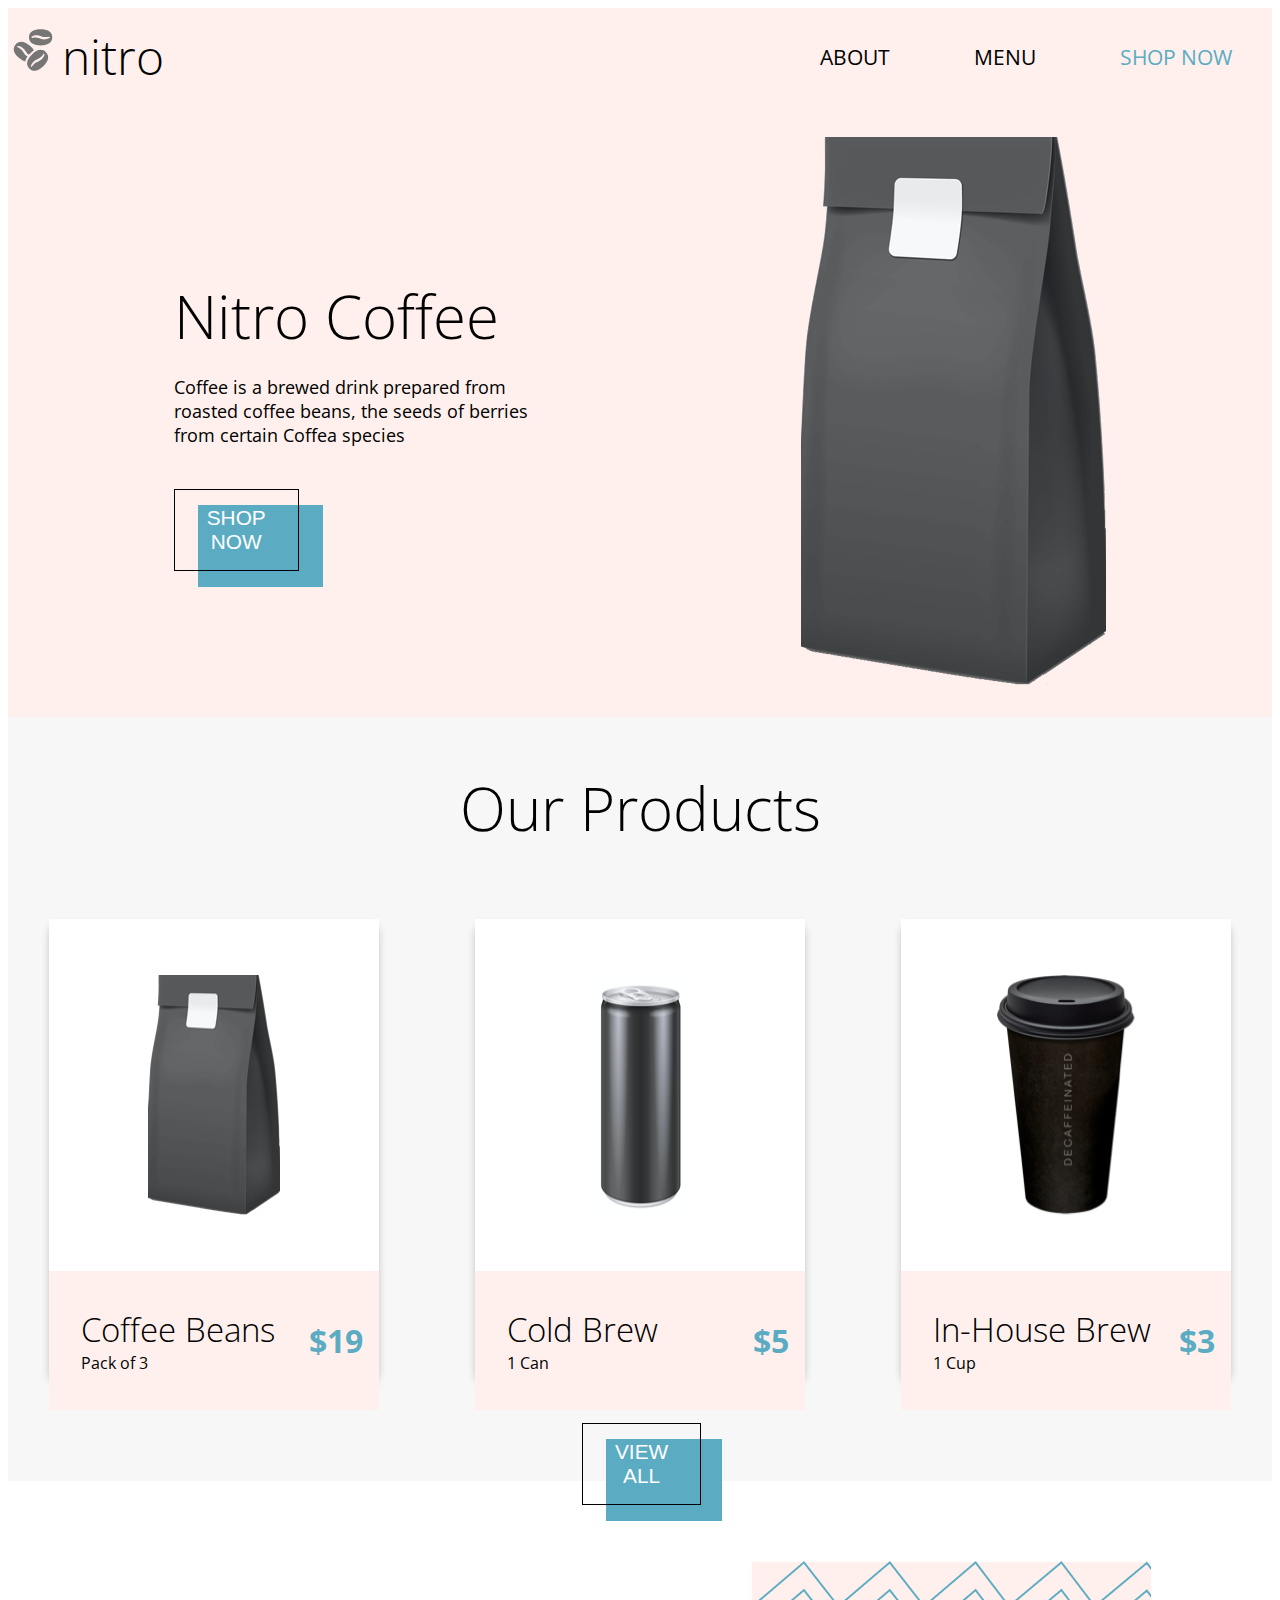
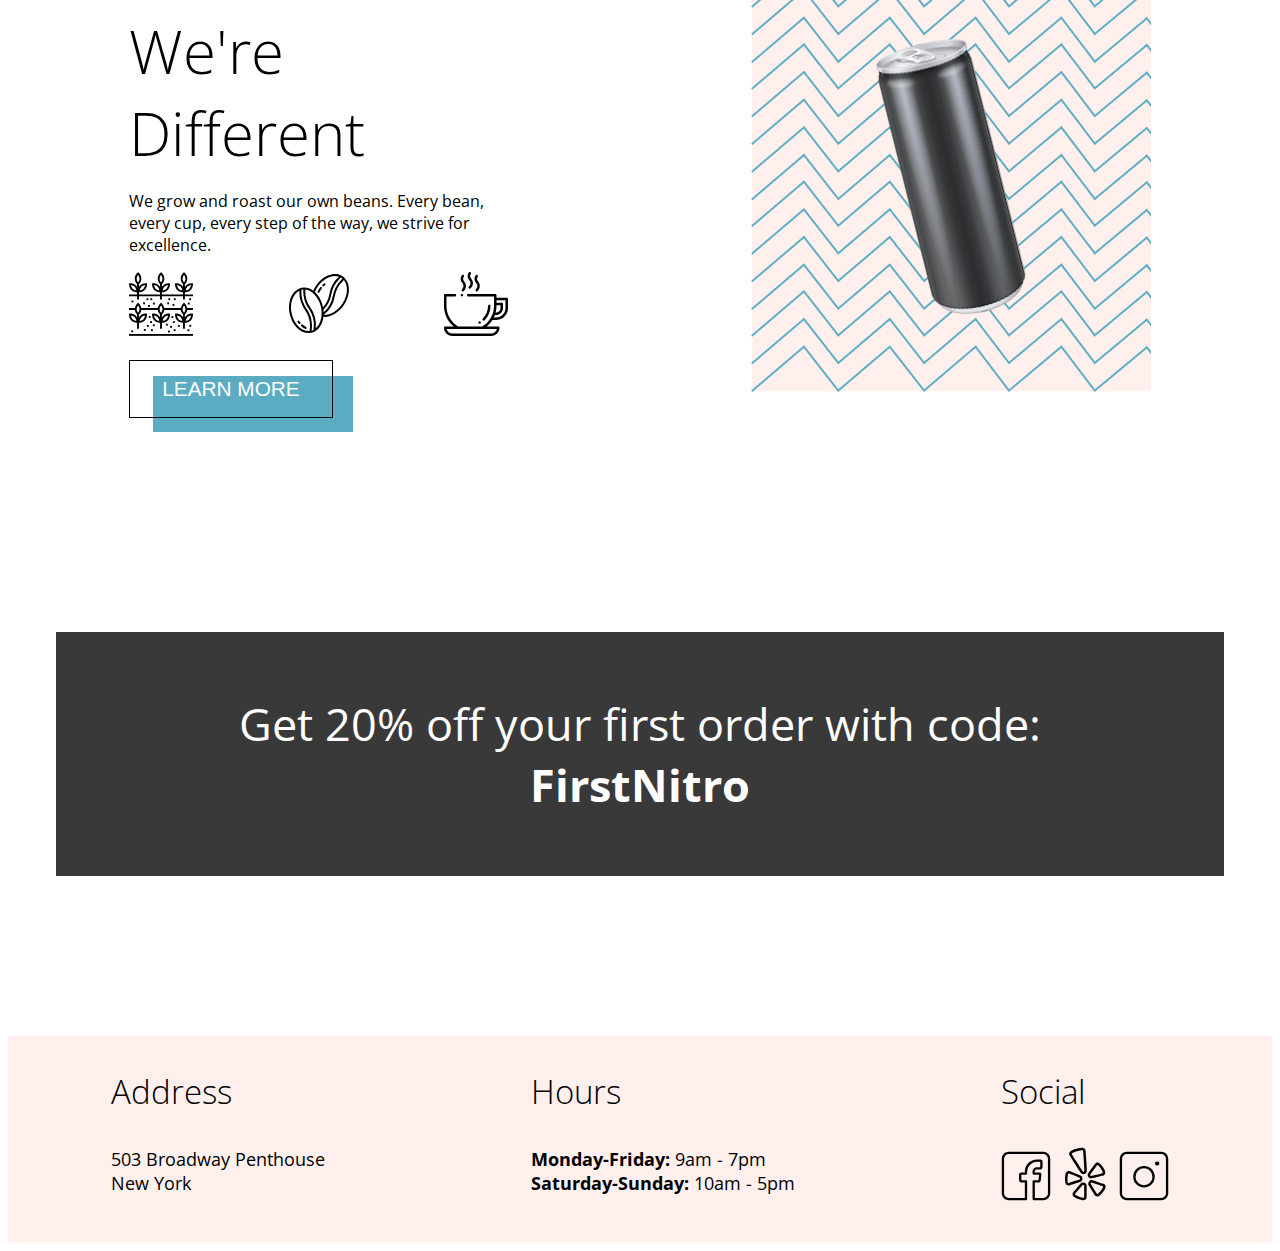
<file: index.html>
<!DOCTYPE html>
<html lang="en">

<head>
    <meta charset="UTF-8">
    <meta name="viewport" content="width=device-width, initial-scale=1.0">
    <link href="https://fonts.googleapis.com/css2?family=Open+Sans:ital,wght@0,300;0,400;0,600;0,700;1,400&display=swap"
        rel="stylesheet">

    <link rel="stylesheet" href="./scss/landing.css">
    <title>Coffee Shop - Home</title>
</head>

<body>
    <header>
        <nav class="navigation">
            <div class="navigation__title-and-icon">
                <a href="./index.html"><img src="./assets/coffee-beans-logo-and-footer.svg" alt="coffee bean logo" class="navigation__icon"></a>
                <a href="./index.html" class="navigation__title-link"><h2 class="navigation__title">nitro</h2></a>
            </div>
            <ul class="navigation__list">
                <li class="navigation__item"><a href="./index.html" class="navigation__link">ABOUT</a></li>
                <li class="navigation__item"><a href="./pages/menu.html" class="navigation__link">MENU</a></li>
                <li class="navigation__item"><a href="./pages/menu.html" class="navigation__link"><span class="navigation__shop-now">SHOP NOW</span></a></li>
            </ul>
        </nav>
        <section class="banner">
            <div class="banner__info">
                <h1 class="banner__title">Nitro Coffee</h1>
                <p class="banner__description">Coffee is a brewed drink prepared from roasted coffee beans, the seeds of berries from certain Coffea
                species</p>
                <div class="banner__button-container">
                    <a href="./pages/menu.html"><button class="banner__button">SHOP NOW</button></a>
                    <div class="banner__button-background"></div>
                </div>
            </div>
            <div class="banner__image">
                <img src="./assets/coffeebeans-hero.png" alt="coffee bag">
            </div>
        </section>
    </header>
    <main>
        <section class="products">
            <div>
                <h2 class="products__title">Our Products</h2>
            </div>
            <div class="products__card-display">
            <article class="products__card">
                <div class="products__image">
                    <img src="./assets/coffeebeans.png" alt="Coffee Beans">
                </div>
                <div class="products__details">
                    <div class="products__name-and-quant">
                        <h3 class="products__name">Coffee Beans</h3>
                        <p class="products__quantity">Pack of 3</p>
                    </div>
                    <div class="products__price">
                        <p>$19</p>
                    </div>
                </div>
            </article>
            <article class="products__card">
                <div class="products__image">
                    <img src="./assets/coldbrew.png" alt="Cold Brew">
                </div>
                <div class="products__details">
                    <div class="products__name-and-quant">
                        <h3 class="products__name">Cold Brew</h3>
                        <p class="products__quantity">1 Can</p>
                    </div>
                    <div class="products__price">
                        <p>$5</p>
                    </div>
                </div>
            </article>
            <article class="products__card">
                <div class="products__image">
                    <img src="./assets/inhousebrew.png" alt="In-House Brew">
                </div>
                <div class="products__details">
                    <div class="products__name-and-quant">
                        <h3 class="products__name">In-House Brew</h3>
                        <p class="products__quantity">1 Cup</p>
                    </div>
                    <div class="products__price">
                        <p>$3</p>
                    </div>
                </div>
            </article>
        </div>
        <div class="products__button-container">
            <a href="./pages/menu.html" class="products__button-link"><button class="products__button">VIEW ALL</button></a>
            <div class="products__button-background"></div>
        </div>
        </section>


        <!-- We're Different Section -->

        <section class="different">
            <div class=different__info>
                <h2 class="different__title">
                    We're Different
                </h2>
                <p>We grow and roast our own beans. Every bean, every cup, every step of the way, we strive for excellence.</p>
                <div class="different__icons-gallery">
                    <img class="different__icons" src="./assets/planting.svg" alt="planting">
                    <img class="different__icons" src="./assets/coffee-beans.svg" alt="coffee beans">
                    <img class="different__icons" src="./assets/coffee-cup.svg" alt="coffee cup">
                </div>
                <div class="different__button-container">
                    <button class="different__button"><a class="different__button-link" href="./index.html">LEARN MORE</a></button>
                    <div class="different__button-background"></div>
                </div>
            </div>
            <div class="different__image">
                <img src="./assets/tiltedcan.png" alt="cold brew" class="different__spin">
            </div>

        </section>


        <section class="discount">
            <p class="discount__description">Get 20% off your first order with code: <span class="discount__code">FirstNitro</span></p>
        </section>
    </main>
    <footer class="footer">
        <div>
            <h3 class="footer__title">Address</h3>
            <p class="footer__address">503 Broadway Penthouse</p>
            <p class="footer__address">New York</p>
        </div>
        <div>
            <h3 class="footer__title">Hours</h3>
            <p class="footer__hours"><span class="footer__hours--bold">Monday-Friday:</span> 9am - 7pm</p>
                <p class="footer__hours"><span class="footer__hours--bold">Saturday-Sunday:</span> 10am - 5pm</p>
        </div>
        <div>
            <h3 class="footer__title">Social</h3>
            <a href="http://www.facebook.com"><img src="./assets/Facebook-Icon.svg" alt="facebook" class="footer__icon"></a>
            <a href="http://www.yelp.com"><img src="./assets/Yelp-Icon.svg" alt="Yelp" class="footer__icon"></a>
            <a href="http://www.instagram.com"><img src="./assets/Instagram-Icon.svg" alt="instagram" class="footer__icon"></a>
        </div>
    </footer>
</body>

</html>
</file>
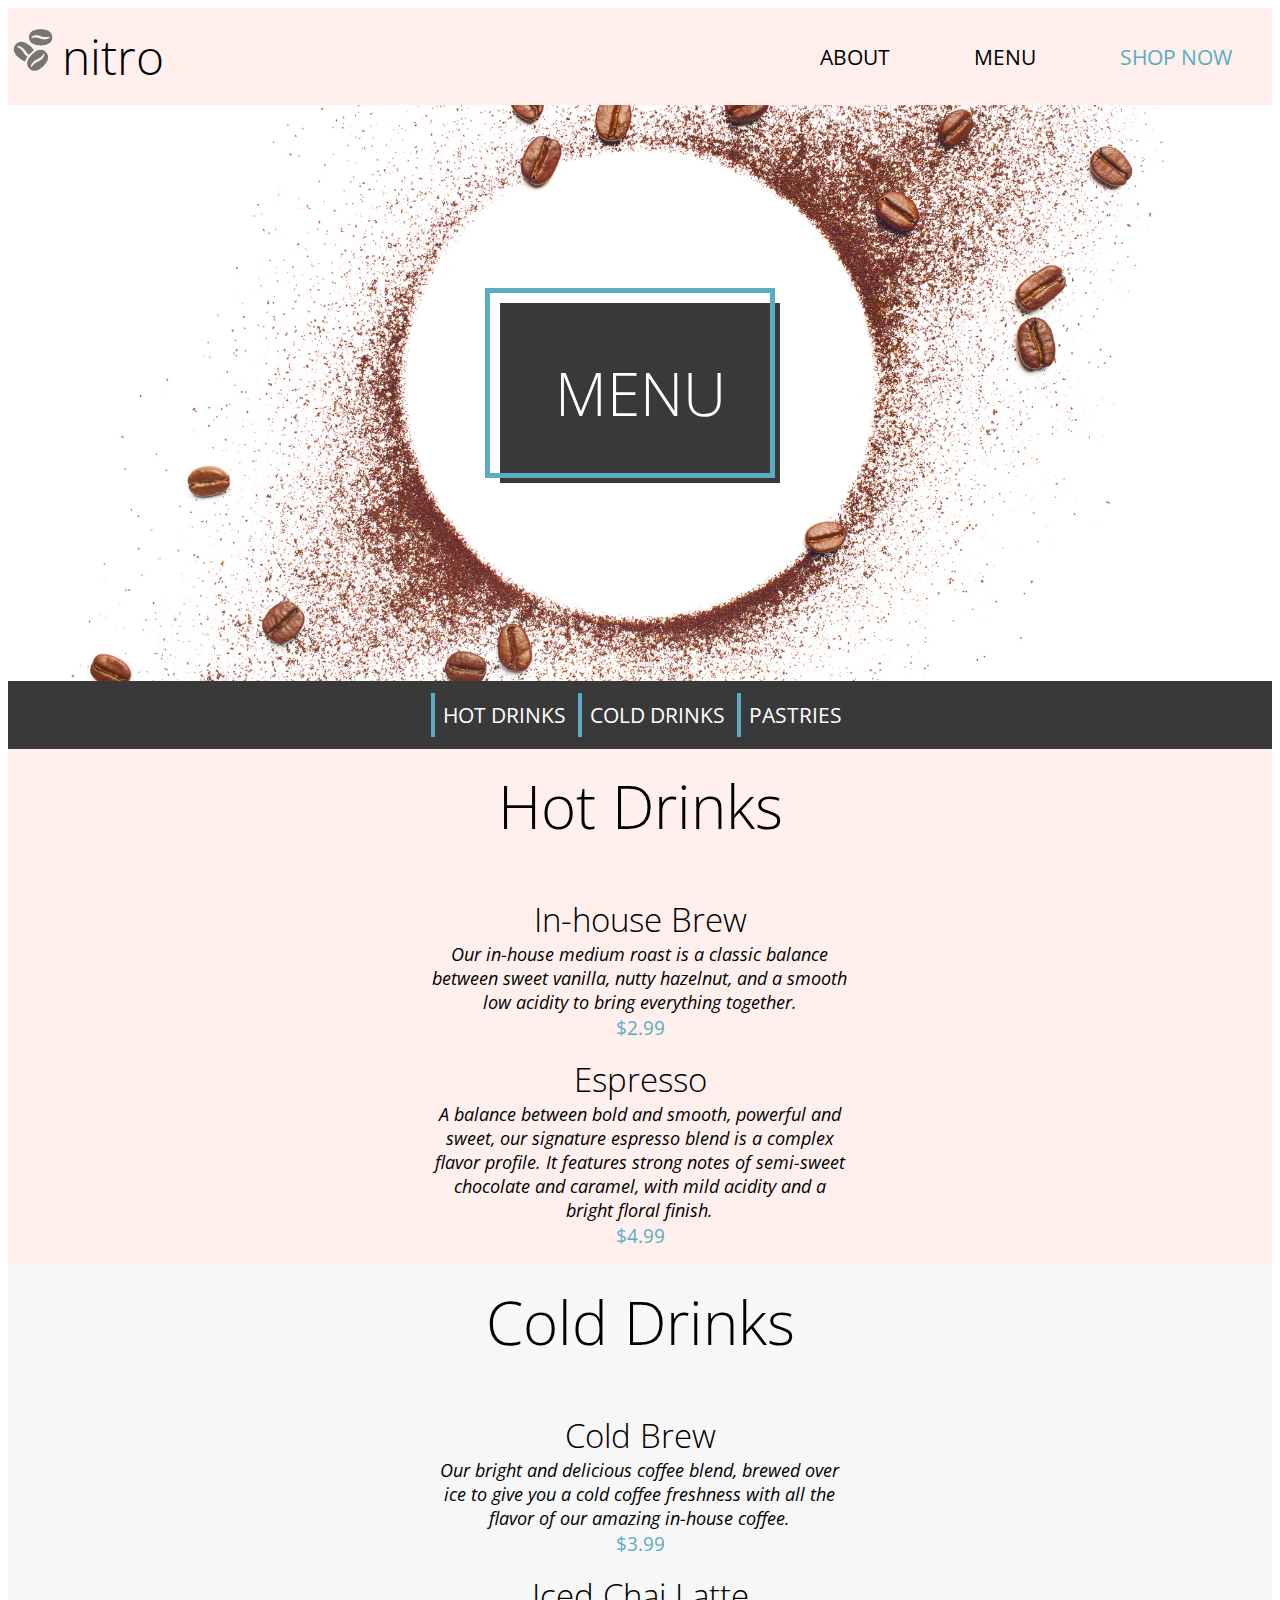
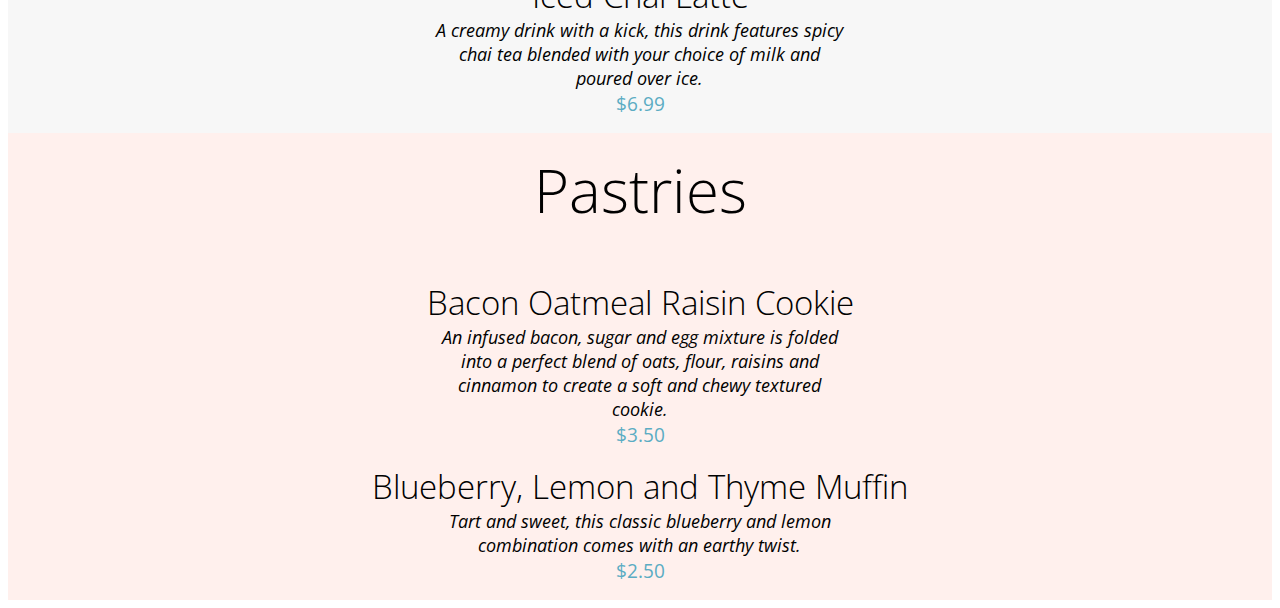
<file: pages/menu.html>
<!DOCTYPE html>
<html lang="en">

<head>
    <meta charset="UTF-8">
    <meta name="viewport" content="width=device-width, initial-scale=1.0">
    <link href="https://fonts.googleapis.com/css2?family=Open+Sans:ital,wght@0,300;0,400;0,600;0,700;1,400&display=swap"
        rel="stylesheet">
    <link rel="stylesheet" href="../scss/menu.css">
    <title>Coffee Shop - Menu</title>
</head>

<body>
    <header class="navigation">
        <div class="navigation__title-and-icon">
            <a href="../index.html" class="navigation__icon-link"><img src="../assets/coffee-beans-logo-and-footer.svg" alt="coffee-beans-logo-and-footer"
                class="navigation__icon" /></a>
            <a href="../index.html" class="navigation__title-link"><h3 class="navigation__title">nitro</h3></a>
        </div>
        <nav class="navigation__navbar">
            <ul class="navigation__list">
                <li class="navigation__item"><a href="../index.html" class="navigation__link">ABOUT</a></li>
                <li class="navigation__item"><a href="./menu.html" class="navigation__link">MENU</a></li>
                <li class="navigation__item"><a href="./menu.html" class="navigation__link"><span class="navigation__shop-now">SHOP NOW</span></a></li>
            </ul>
        </nav>
    </header>
    <main>
        <section class="banner">
                <div class="banner__border"></div>
                <h1 class="banner__title">MENU</h1>
        </section>
        <nav class="main-navbar">
            <ul class="main-navbar__list">
                <li class="main-navbar__item"><a href="#hot-drinks" class="main-navbar__link">HOT DRINKS</a></li>
                <li class="main-navbar__item"><a href="#cold-drinks" class="main-navbar__link">COLD DRINKS</a></li>
                <li class="main-navbar__item"><a href="#pastries" class="main-navbar__link">PASTRIES</a></li>
            </ul>
        </nav>

        <section class="hot-drinks" id="hot-drinks">
            <h2 class="hot-drinks__title">Hot Drinks</h2>
            <h3 class="hot-drinks__item-name">In-house Brew</h3>
            <p class="hot-drinks__description">Our in-house medium roast is a classic balance between sweet vanilla, nutty hazelnut,
                and a smooth
                low acidity to bring everything together.</p>
            <p class="hot-drinks__price">$2.99</p>
            <h3 class="hot-drinks__item-name">Espresso</h3>
            <p class="hot-drinks__description">A balance between bold and smooth, powerful and sweet, our signature espresso blend
                is a complex
                flavor profile. It features strong notes of semi-sweet chocolate and caramel, with mild acidity and a
                bright
                floral finish.</p>
            <p class="hot-drinks__price">$4.99</p>
        </section>

        <section class="cold-drinks" id="cold-drinks">
            <h2 class="cold-drinks__title">Cold Drinks</h2>
            <h3 class="cold-drinks__item-name">Cold Brew</h3>
            <p class="cold-drinks__description">Our bright and delicious coffee blend, brewed over ice to give you a cold coffee
                freshness with all
                the flavor of our amazing in-house coffee.</p>
            <p class="cold-drinks__price">$3.99</p>
            <h3 class="cold-drinks__item-name">Iced Chai Latte</h3>
            <p class="cold-drinks__description">A creamy drink with a kick, this drink features spicy chai tea blended with your
                choice of milk and
                poured over ice.</p>
            <p class="cold-drinks__price">$6.99</p>
        </section>

        <section class="pastries" id="pastries">
            <h2 class="pastries__title">Pastries</h2>
            <h3 class="pastries__item-name">Bacon Oatmeal Raisin Cookie</h3>
            <p class="pastries__description">An infused bacon, sugar and egg mixture is folded into a perfect blend of oats,
                flour, raisins and
                cinnamon to create a soft and chewy textured cookie.</p>
            <p class="pastries__price">$3.50</p>
            <h3 class="pastries__item-name">Blueberry, Lemon and Thyme Muffin</h3>
            <p class="pastries__description">Tart and sweet, this classic blueberry and lemon combination comes with an earthy
                twist.</p>
            <p class="pastries__price">$2.50</p>
        </section>
    </main>
</body>

</html>
</file>
<file: scss/landing.css>
*,
**::before,
*::after {
  box-sizing: border-box;
}

body {
  font-family: "Open Sans";
  font-weight: 400;
}

.navigation {
  background-color: #FFF0ED;
  width: 100%;
  padding-top: 1rem;
  padding-bottom: 1rem;
  display: flex;
  flex-direction: row;
  align-items: center;
  justify-content: space-between;
}
.navigation__icon {
  min-width: 3.125rem;
  max-width: 7.5rem;
  display: inline;
}
.navigation__title-link {
  text-decoration: none;
  color: black;
}
.navigation__title {
  font-size: 3rem;
  font-weight: 300;
  display: inline;
}
.navigation__navbar {
  display: inline;
}
.navigation__list {
  display: inline;
}
.navigation__item {
  list-style-type: none;
  font-size: 1.3rem;
  display: inline;
  margin: 2.5rem;
  vertical-align: middle;
}
.navigation__link {
  color: black;
  text-decoration: none;
}
.navigation__shop-now {
  color: #5BACC3;
}

@-webkit-keyframes spin {
  0% {
    transform: rotate(0deg);
  }
  50% {
    transform: rotate(180deg);
  }
  100% {
    transform: rotate(360deg);
  }
}

@keyframes spin {
  0% {
    transform: rotate(0deg);
  }
  50% {
    transform: rotate(180deg);
  }
  100% {
    transform: rotate(360deg);
  }
}
@-webkit-keyframes flash {
  0% {
    background-color: black;
  }
  50% {
    background-color: #5BACC3;
  }
  100% {
    background-color: black;
  }
}
@keyframes flash {
  0% {
    background-color: black;
  }
  50% {
    background-color: #5BACC3;
  }
  100% {
    background-color: black;
  }
}
.banner {
  background-color: #FFF0ED;
  display: flex;
  justify-content: space-around;
  align-items: center;
  padding: 2rem;
}
.banner__info {
  display: flex;
  flex-direction: column;
  align-items: flex-start;
  max-width: 30%;
}
.banner__image {
  display: flex;
  align-items: center;
}
.banner__title {
  font-size: 3.75rem;
  font-weight: 300;
  padding: 0;
  margin: 0;
}
.banner__description {
  font-size: 1.12rem;
  font-weight: 400;
}
.banner__button-container {
  position: relative;
}
.banner__button {
  margin-top: 1.5rem;
  position: absolute;
  background-color: transparent;
  color: #fff;
  font-size: 1.3rem;
  text-decoration: none;
  border: none;
  padding: 1rem;
  padding-left: 2rem;
  padding-right: 2rem;
  z-index: 1;
  border: 1px solid black;
}
.banner__button-background {
  width: 7.8rem;
  height: 5.13rem;
  background-color: #5BACC3;
  position: relative;
  pointer-events: none;
  left: 1.5rem;
  top: 2.5rem;
  z-index: 0;
}
.banner__button:active {
  position: absolute;
  top: 1rem;
  left: 1.4rem;
}

.products {
  display: flex;
  flex-direction: column;
  background-color: #F7F7F7;
  align-items: center;
}
.products__title {
  font-size: 3.75rem;
  font-weight: 300;
}
.products__card-display {
  display: flex;
  flex-direction: row;
  justify-content: space-around;
}
.products__card {
  min-width: 20.625rem;
  max-width: 21.875rem;
  min-height: 27.5rem;
  max-height: 28.75rem;
  margin-top: 1.25rem;
  margin-bottom: 1.25rem;
  margin-left: 3rem;
  margin-right: 3rem;
  border-radius: 10px;
  box-shadow: 0 5px 9px -1px rgba(0, 0, 0, 0.2509803922);
  display: flex;
  flex-direction: column;
}
.products__image {
  min-height: 15rem;
  max-height: 34.375rem;
  display: flex;
  background-color: #fff;
  justify-content: center;
  padding-top: 3.5rem;
  padding-bottom: 3.5rem;
}
.products__details {
  background-color: #FFF0ED;
  display: flex;
  flex-direction: row;
  padding: 1rem;
  align-items: center;
  justify-content: space-between;
}
.products__name-and-quant {
  display: flex;
  flex-direction: column;
  align-items: center;
  padding: 1rem;
}
.products__name {
  font-size: 2.05rem;
  font-weight: 300;
  align-self: flex-start;
  margin: 0;
  padding: 0;
}
.products__quantity {
  align-self: flex-start;
  margin: 0;
  padding: 0;
}
.products__price {
  font-size: 2rem;
  font-weight: 400;
  color: #5BACC3;
  font-weight: bold;
}
.products__button-container {
  position: relative;
}
.products__button {
  margin-top: 1.5rem;
  position: absolute;
  background-color: transparent;
  color: #fff;
  font-size: 1.3rem;
  text-decoration: none;
  border: none;
  padding: 1rem;
  padding-left: 2rem;
  padding-right: 2rem;
  z-index: 1;
  border: 1px solid black;
}
.products__button-background {
  width: 7.25rem;
  height: 5.13rem;
  background-color: #5BACC3;
  position: relative;
  pointer-events: none;
  left: 1.5rem;
  top: 2.5rem;
  z-index: 0;
}
.products__button-link {
  text-decoration: none;
}
.products__button:active {
  position: absolute;
  top: 1rem;
  left: 1.4rem;
  z-index: 1;
}

.different {
  background-color: #fff;
  display: flex;
  flex-direction: row;
  justify-content: space-around;
  padding-top: 5rem;
  padding-bottom: 5rem;
}
.different__info {
  display: flex;
  flex-direction: column;
  max-width: 30%;
}
.different__title {
  font-size: 3.75rem;
  font-weight: 300;
  margin-bottom: 0;
}
.different__icons-gallery {
  display: flex;
  flex-direction: row;
  justify-content: space-between;
}
.different__icons {
  min-width: 2rem;
  max-width: 4rem;
}
.different__button {
  margin-top: 1.5rem;
  position: absolute;
  background-color: transparent;
  color: #fff;
  font-size: 1.3rem;
  text-decoration: none;
  border: none;
  padding: 1rem;
  padding-left: 2rem;
  padding-right: 2rem;
  z-index: 1;
  border: 1px solid black;
}
.different__button:active {
  position: absolute;
  top: 1rem;
  left: 1.4rem;
  z-index: 1;
}
.different__button-background {
  width: 12.5rem;
  height: 3.5rem;
  background-color: #5BACC3;
  position: relative;
  pointer-events: none;
  left: 1.5rem;
  top: 2.5rem;
  z-index: 0;
}
.different__button-container {
  position: relative;
}
.different__button-link {
  font-style: none;
  text-decoration: none;
  color: white;
}
.different__image {
  background-image: url(../assets/coldbrewbackground.png);
  min-width: 25rem;
  max-width: 31.25rem;
  display: flex;
  align-items: center;
  justify-content: center;
  background-size: cover;
}
.different__spin:hover {
  -webkit-animation: spin 2s linear infinite;
          animation: spin 2s linear infinite;
}

.discount {
  font-size: 2.8rem;
  background-color: #393939;
  min-width: auto;
  max-width: 90%;
  color: #fff;
  text-align: center;
  display: flex;
  align-items: center;
  justify-content: center;
  margin: 3rem;
  margin-top: 10rem;
  margin-bottom: 10rem;
  padding: 1rem;
  -webkit-animation: flash 2s infinite;
          animation: flash 2s infinite;
}
.discount__description {
  font-size: 2.8rem;
  background-color: #393939;
  min-width: auto;
  max-width: 90%;
  color: #fff;
  text-align: center;
  -webkit-animation: flash 2s infinite;
          animation: flash 2s infinite;
}
.discount__code {
  font-weight: bold;
}

.footer {
  background-color: #FFF0ED;
  font-size: 2.05rem;
  font-weight: 300;
  display: flex;
  flex-direction: row;
  justify-content: space-around;
}
.footer__title {
  font-size: 2.05rem;
  font-weight: 300;
}
.footer__icon {
  min-width: 3.125rem;
  max-width: 7.5rem;
  margin-bottom: 2rem;
}
.footer__address {
  font-size: 1.12rem;
  font-weight: 400;
  margin: 0;
}
.footer__hours {
  font-size: 1.12rem;
  font-weight: 400;
  margin: 0;
}
.footer__hours--bold {
  font-weight: bold;
}/*# sourceMappingURL=landing.css.map */
</file>
<file: scss/menu.css>
*,
**::before,
*::after {
  box-sizing: border-box;
}

body {
  font-family: "Open Sans";
  font-weight: 400;
}

.navigation {
  background-color: #FFF0ED;
  width: 100%;
  padding-top: 1rem;
  padding-bottom: 1rem;
  display: flex;
  flex-direction: row;
  align-items: center;
  justify-content: space-between;
}
.navigation__icon {
  min-width: 3.125rem;
  max-width: 7.5rem;
  display: inline;
}
.navigation__title-link {
  text-decoration: none;
  color: black;
}
.navigation__title {
  font-size: 3rem;
  font-weight: 300;
  display: inline;
}
.navigation__navbar {
  display: inline;
}
.navigation__list {
  display: inline;
}
.navigation__item {
  list-style-type: none;
  font-size: 1.3rem;
  display: inline;
  margin: 2.5rem;
  vertical-align: middle;
}
.navigation__link {
  color: black;
  text-decoration: none;
}
.navigation__shop-now {
  color: #5BACC3;
}

.banner {
  background-image: url(../assets/coffee-circle.jpg);
  min-width: 100%;
  max-width: 100%;
  min-height: 36rem;
  max-height: 37.5rem;
  background-position: center;
  background-size: cover;
  display: flex;
  align-items: center;
  justify-content: center;
  position: relative;
}
.banner__title {
  font-family: "Open Sans";
  font-weight: 300;
  font-size: 3.75rem;
  background-color: #393939;
  min-width: 17.5rem;
  max-width: 18.75rem;
  min-height: 11.25rem;
  max-height: 12.5rem;
  color: #FFF;
  display: flex;
  align-items: center;
  justify-content: center;
  margin: 0;
  position: absolute;
}
.banner__border {
  border: 5px solid #5BACC3;
  position: relative;
  min-width: 17.5rem;
  max-width: 18.75rem;
  min-height: 11.25rem;
  max-height: 12.5rem;
  color: #FFF;
  display: flex;
  align-items: center;
  justify-content: center;
  margin: 0;
  position: relative;
  bottom: 10px;
  right: 10px;
  z-index: 2;
}

.main-navbar__item {
  min-width: 100%;
  max-width: 100%;
  color: #FFF;
  text-align: center;
  font-size: 1.3rem;
  list-style-type: none;
  display: inline;
  border-left: 4px solid #5BACC3;
  padding: 0.5rem;
}
.main-navbar__list {
  padding-left: 0;
  background-color: #393939;
  padding: 1.25rem;
  margin: 0;
  text-align: center;
}
.main-navbar__link {
  text-decoration: none;
  color: white;
}

.hot-drinks {
  background-color: #FFF0ED;
}
.hot-drinks__title {
  font-family: "Open Sans";
  font-weight: 300;
  font-size: 3.75rem;
  text-align: center;
  margin-top: 0;
  padding-top: 1rem;
}
.hot-drinks__item-name {
  text-align: center;
  margin: 0;
  font-size: 2.0625rem;
  font-weight: 300;
}
.hot-drinks__description {
  font-style: italic;
  text-align: center;
  max-width: 33%;
  margin: auto;
  font-size: 1.125rem;
}
.hot-drinks__price {
  text-align: center;
  color: #5BACC3;
  margin-bottom: 0;
  margin-top: 0;
  padding-bottom: 1rem;
  font-size: 1.2rem;
}

.cold-drinks {
  background-color: #F7F7F7;
}
.cold-drinks__title {
  font-family: "Open Sans";
  font-weight: 300;
  font-size: 3.75rem;
  text-align: center;
  margin-top: 0;
  padding-top: 1rem;
}
.cold-drinks__item-name {
  text-align: center;
  margin: 0;
  font-size: 2.0625rem;
  font-weight: 300;
}
.cold-drinks__description {
  font-style: italic;
  text-align: center;
  max-width: 33%;
  margin: auto;
  font-size: 1.125rem;
}
.cold-drinks__price {
  text-align: center;
  color: #5BACC3;
  margin-bottom: 0;
  margin-top: 0;
  padding-bottom: 1rem;
  font-size: 1.2rem;
}

.pastries {
  background-color: #FFF0ED;
}
.pastries__title {
  font-family: "Open Sans";
  font-weight: 300;
  font-size: 3.75rem;
  text-align: center;
  margin-top: 0;
  padding-top: 1rem;
}
.pastries__item-name {
  text-align: center;
  margin: 0;
  font-size: 2.0625rem;
  font-weight: 300;
}
.pastries__description {
  font-style: italic;
  text-align: center;
  max-width: 33%;
  margin: auto;
  font-size: 1.125rem;
}
.pastries__price {
  text-align: center;
  color: #5BACC3;
  margin-bottom: 0;
  margin-top: 0;
  padding-bottom: 1rem;
  font-size: 1.2rem;
}/*# sourceMappingURL=menu.css.map */
</file>
